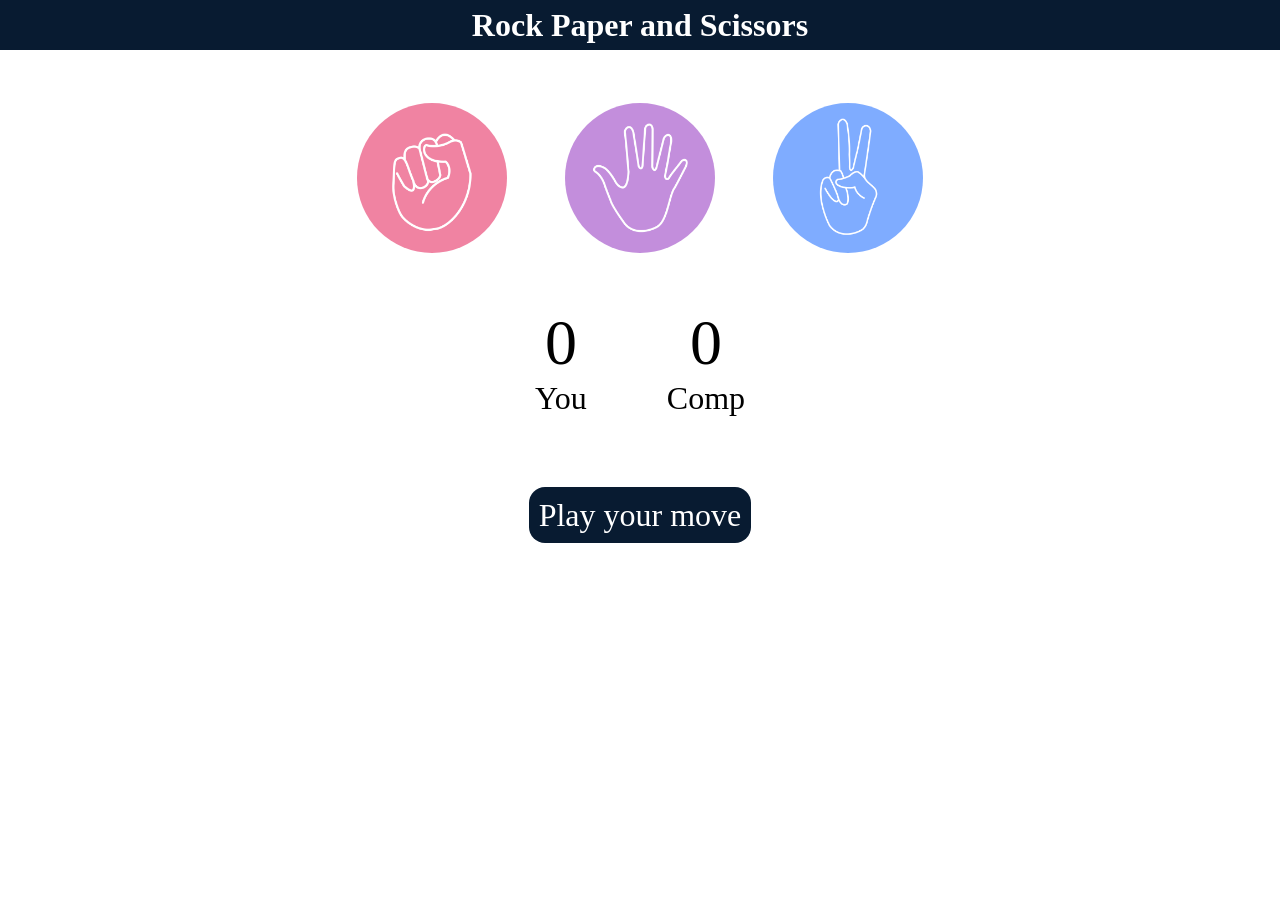
<file: index.html>
<!DOCTYPE html>
<html lang="en">
<head>
    <meta charset="UTF-8">
    <meta name="viewport" content="width=device-width, initial-scale=1.0">
    <title>Rock Paper and Scissors</title>
    <link rel="stylesheet" href="game.css">
</head>
<body>
   <h1>Rock Paper and Scissors</h1>
   <div class="choices">
    <div class="choice" id="rock">
        <img src="rock.png">
    </div>
    <div class="choice" id="paper">
        <img src="paper.png">
    </div>
    <div class="choice" id="scissors">
        <img src="scissors.png">
    </div>
   </div>
   <div class="score-board">
    <div class="score">
        <p id="user-score">0</p>
        <p>You</p>
    </div>
    <div class="score">
        <p id="comp-score">0</p>
        <p>Comp</p>
    </div>
   </div>

   <div class="msg-container">
       <p id="msg">Play your move</p>
   </div>
   <script src="game.js"></script> 
</body>
</html>
</file>
<file: game.css>
* {
    margin: 0;
    padding: 0;
    text-align: center;
}

h1 {
    background-color: #081b31;
    color: white;
    width: 100%;
    height: 50px;
    display: flex;
    justify-content: center;
    align-items: center;
}

.choices {
    display: flex;
    justify-content: center;
    align-items: center;
    margin-top: 3rem;
    gap: 3rem;

}

.choice {
    height: 160px;
    width: 160px;
    border-radius: 50%;
    display: flex;
    justify-content: center;
    align-items: center;
}

.choice:hover {
    background-color: #081b31;
    cursor: pointer;
}

img {
    height: 150px;
    width: 150px;
    border-radius: 50%;
    object-fit: cover;

}

.score-board{
    display: flex;
    justify-content: center;
    align-items: center;
    font-size: 2rem;
    margin-top: 3rem;
    gap: 5rem;
}
#user-score,#comp-score{
    font-size: 4rem;
}
.msg-container{
    margin-top: 5rem;
}

#msg{
    background-color: #081b31;
    color: white;
    margin-top: 5rem;
    font-size: 2rem;
    display: inline;
    padding: 10px;
    border-radius: 1rem;
}
</file>
